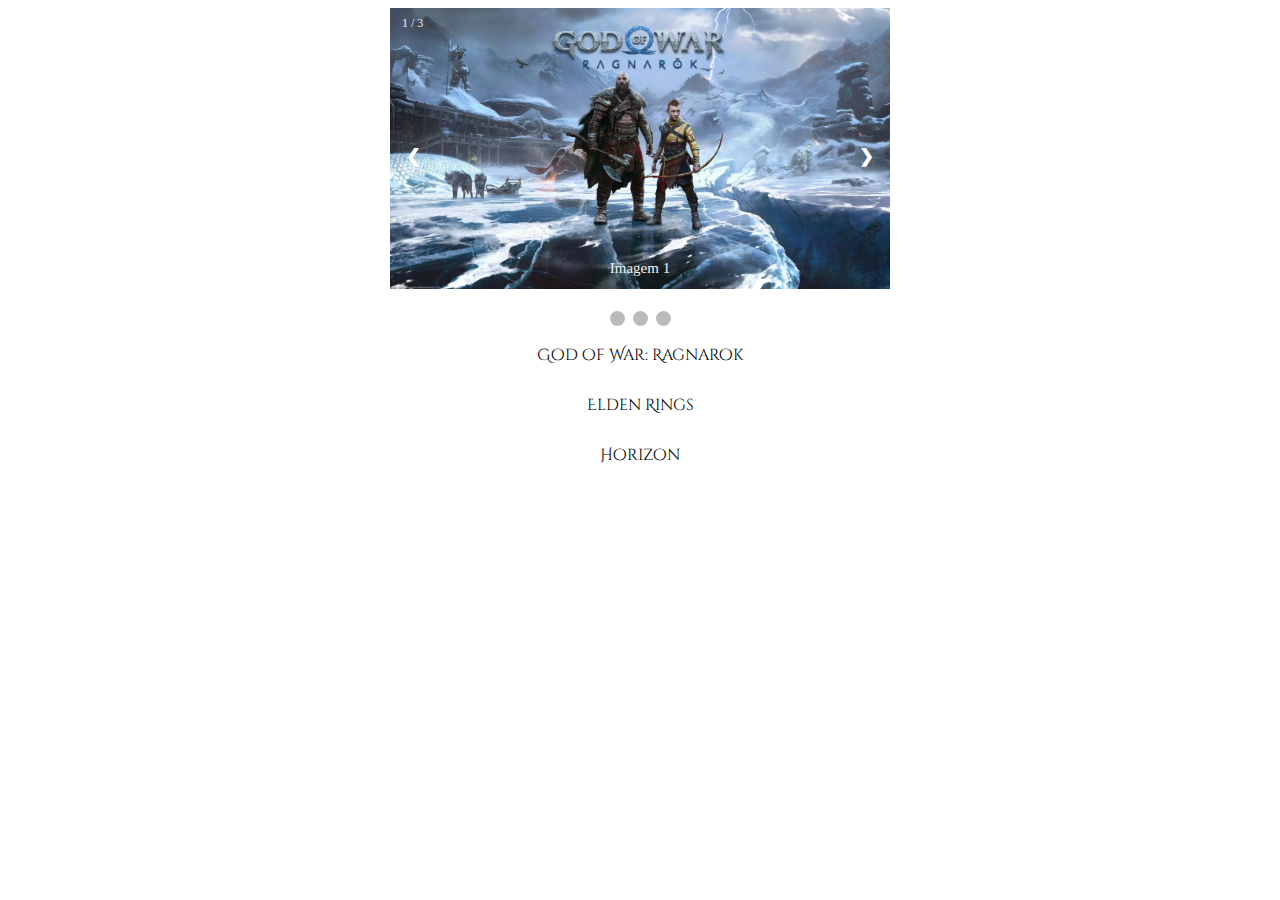
<file: Jogos/index.html>
<!DOCTYPE html>
<html lang="pt-br">

<head>
    <meta charset="UTF-8">
    <meta http-equiv="X-UA-Compatible" content="IE=edge">
    <meta name="viewport" content="width=device-width, initial-scale=1.0">
    <title>Jogos</title>
<link rel="stylesheet" href="_css/index.css">
</head>

<body>

    <div class="slideshow-container">
  
  
      <div class="mySlides fade">
        <div class="numbertext">1 / 3</div>
        <img src="assets/_imagens/imagens-index/gow2-index.jpg" style="width:100%">
        <div class="text">Imagem 1</div>
      </div>
  
      <div class="mySlides fade">
        <div class="numbertext">2 / 3</div>
        <img src="assets/_imagens/imagens-index/EldenRing2-index.jpg" style="width:100%">
        <div class="text">Imagem 2</div>
      </div>
  
      <div class="mySlides fade">
        <div class="numbertext">3 / 3</div>
        <img src="assets/_imagens/imagens-index/Horizon2-index.jpg" style="width:100%">
        <div class="text">Imagem 3</div>
      </div>

      <a class="prev" onclick="plusSlides(-1)">&#10094;</a>
      <a class="next" onclick="plusSlides(1)">&#10095;</a>
    </div>
    <br>
  
  
    <div style="text-align:center">
      <span class="dot" onclick="currentSlide(1)"></span>
      <span class="dot" onclick="currentSlide(2)"></span>
      <span class="dot" onclick="currentSlide(3)"></span>
    </div>
  
    <script>
  
      let slideIndex = 0;
      showSlides();
  
      function showSlides() {
        let i;
        let slides = document.getElementsByClassName("mySlides");
        for (i = 0; i < slides.length; i++) {
          slides[i].style.display = "none";
        }
        slideIndex++;
        if (slideIndex > slides.length) { slideIndex = 1 }
        slides[slideIndex - 1].style.display = "block";
        setTimeout(showSlides, 2000); // Change image every 5 seconds
      }
    </script>
    <nav>
        <ul>
            <li><a href="jogo1.html">God of War: Ragnarok</a></li>
            <li><a href="jogo2.html">Elden Rings</a></li>
            <li><a href="jogo3.html">Horizon</a></li>
        </ul>
    </nav>

    
</body>

</html>
</file>
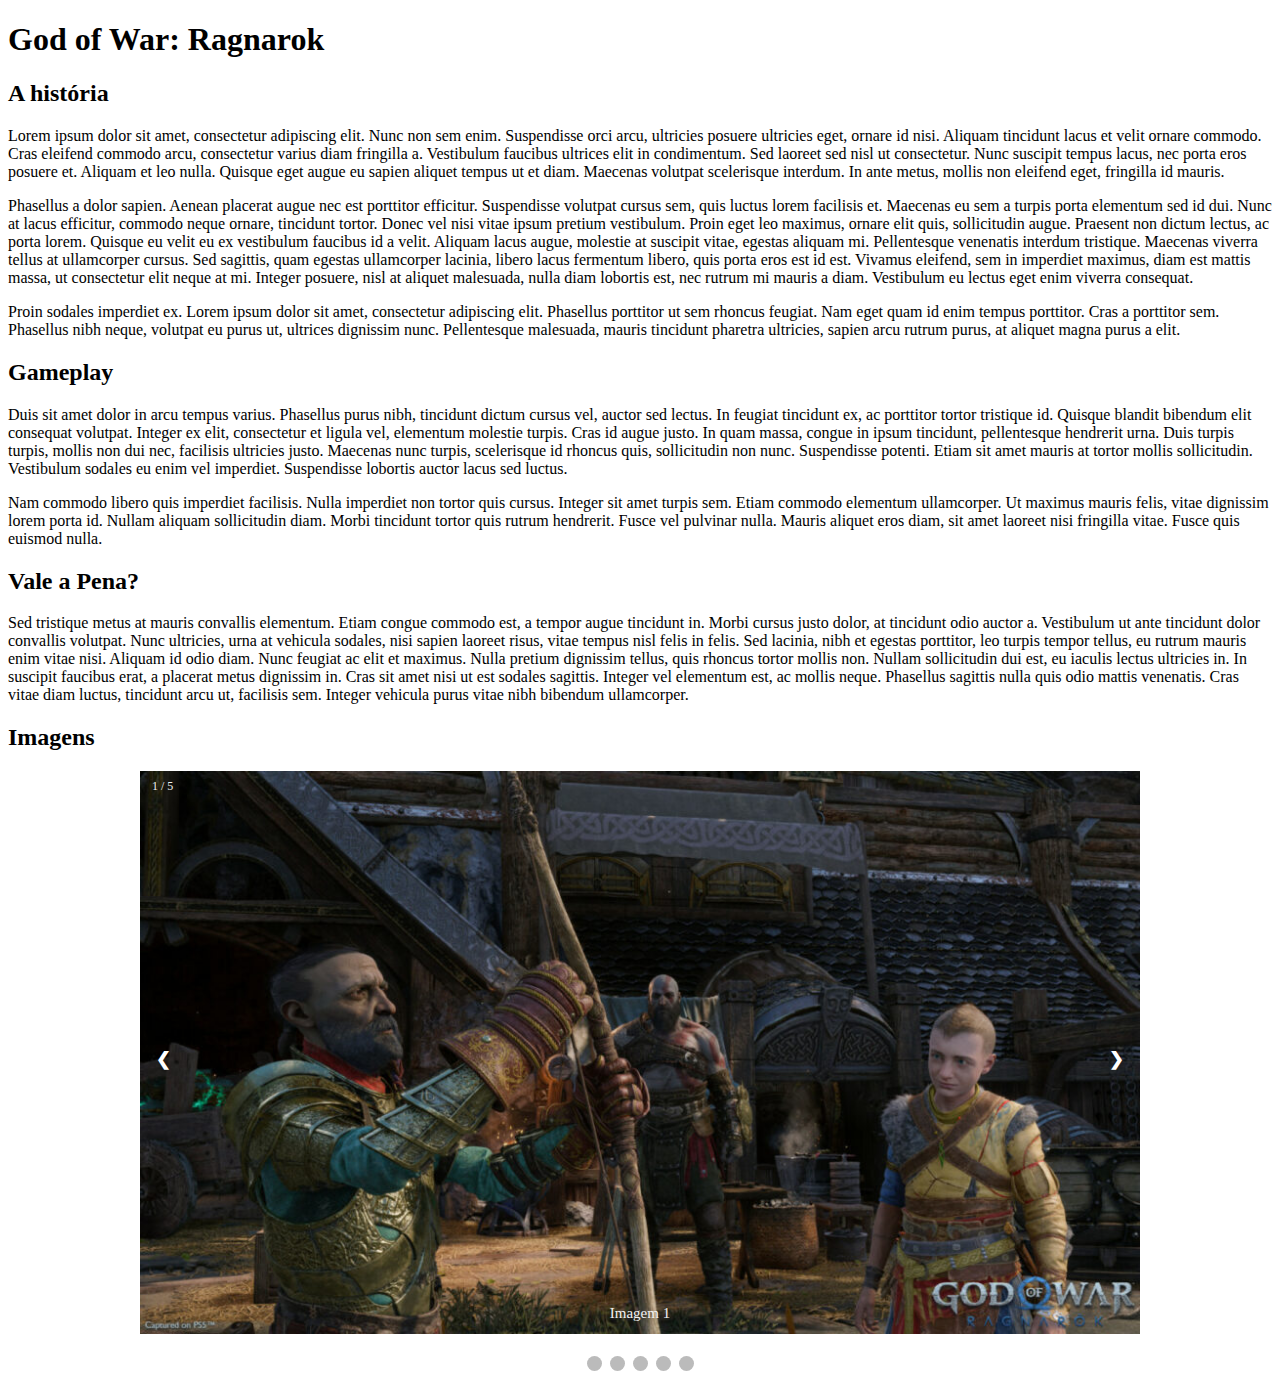
<file: Jogos/jogo1.html>
<!DOCTYPE html>
<html lang="pt-br">

<head>
  <meta charset="UTF-8">
  <meta http-equiv="X-UA-Compatible" content="IE=edge">
  <meta name="viewport" content="width=device-width, initial-scale=1.0">
  <title>God of War: Ragnarok</title>
  <link rel="stylesheet" href="assets/_css/jogo1.css">
</head>

<body>
  <h1>God of War: Ragnarok</h1>
  <h2>A história</h2>
  <p>Lorem ipsum dolor sit amet, consectetur adipiscing elit. Nunc non sem enim. Suspendisse orci arcu, ultricies
    posuere ultricies eget, ornare id nisi. Aliquam tincidunt lacus et velit ornare commodo. Cras eleifend commodo
    arcu, consectetur varius diam fringilla a. Vestibulum faucibus ultrices elit in condimentum. Sed laoreet sed
    nisl ut consectetur. Nunc suscipit tempus lacus, nec porta eros posuere et. Aliquam et leo nulla. Quisque eget
    augue eu sapien aliquet tempus ut et diam. Maecenas volutpat scelerisque interdum. In ante metus, mollis non
    eleifend eget, fringilla id mauris.</p>
  <p>Phasellus a dolor sapien. Aenean placerat augue nec est porttitor efficitur. Suspendisse volutpat cursus sem,
    quis luctus lorem facilisis et. Maecenas eu sem a turpis porta elementum sed id dui. Nunc at lacus efficitur,
    commodo neque ornare, tincidunt tortor. Donec vel nisi vitae ipsum pretium vestibulum. Proin eget leo maximus,
    ornare elit quis, sollicitudin augue. Praesent non dictum lectus, ac porta lorem. Quisque eu velit eu ex
    vestibulum faucibus id a velit. Aliquam lacus augue, molestie at suscipit vitae, egestas aliquam mi.
    Pellentesque venenatis interdum tristique. Maecenas viverra tellus at ullamcorper cursus. Sed sagittis, quam
    egestas ullamcorper lacinia, libero lacus fermentum libero, quis porta eros est id est. Vivamus eleifend, sem in
    imperdiet maximus, diam est mattis massa, ut consectetur elit neque at mi. Integer posuere, nisl at aliquet
    malesuada, nulla diam lobortis est, nec rutrum mi mauris a diam. Vestibulum eu lectus eget enim viverra
    consequat.

  </p>
  <p>Proin sodales imperdiet ex. Lorem ipsum dolor sit amet, consectetur adipiscing elit. Phasellus porttitor ut sem
    rhoncus feugiat. Nam eget quam id enim tempus porttitor. Cras a porttitor sem. Phasellus nibh neque, volutpat eu
    purus ut, ultrices dignissim nunc. Pellentesque malesuada, mauris tincidunt pharetra ultricies, sapien arcu
    rutrum purus, at aliquet magna purus a elit.

  </p>
  <h2>Gameplay</h2>
  <p>Duis sit amet dolor in arcu tempus varius. Phasellus purus nibh, tincidunt dictum cursus vel, auctor sed lectus.
    In feugiat tincidunt ex, ac porttitor tortor tristique id. Quisque blandit bibendum elit consequat volutpat.
    Integer ex elit, consectetur et ligula vel, elementum molestie turpis. Cras id augue justo. In quam massa,
    congue in ipsum tincidunt, pellentesque hendrerit urna. Duis turpis turpis, mollis non dui nec, facilisis
    ultricies justo. Maecenas nunc turpis, scelerisque id rhoncus quis, sollicitudin non nunc. Suspendisse potenti.
    Etiam sit amet mauris at tortor mollis sollicitudin. Vestibulum sodales eu enim vel imperdiet. Suspendisse
    lobortis auctor lacus sed luctus.</p>
  <p>Nam commodo libero quis imperdiet facilisis. Nulla imperdiet non tortor quis cursus. Integer sit amet turpis sem.
    Etiam commodo elementum ullamcorper. Ut maximus mauris felis, vitae dignissim lorem porta id. Nullam aliquam
    sollicitudin diam. Morbi tincidunt tortor quis rutrum hendrerit. Fusce vel pulvinar nulla. Mauris aliquet eros
    diam, sit amet laoreet nisi fringilla vitae. Fusce quis euismod nulla.</p>
  <h2>Vale a Pena?</h2>
  <p>Sed tristique metus at mauris convallis elementum. Etiam congue commodo est, a tempor augue tincidunt in. Morbi
    cursus justo dolor, at tincidunt odio auctor a. Vestibulum ut ante tincidunt dolor convallis volutpat. Nunc
    ultricies, urna at vehicula sodales, nisi sapien laoreet risus, vitae tempus nisl felis in felis. Sed lacinia,
    nibh et egestas porttitor, leo turpis tempor tellus, eu rutrum mauris enim vitae nisi. Aliquam id odio diam.
    Nunc feugiat ac elit et maximus. Nulla pretium dignissim tellus, quis rhoncus tortor mollis non. Nullam
    sollicitudin dui est, eu iaculis lectus ultricies in. In suscipit faucibus erat, a placerat metus dignissim in.
    Cras sit amet nisi ut est sodales sagittis. Integer vel elementum est, ac mollis neque. Phasellus sagittis nulla
    quis odio mattis venenatis. Cras vitae diam luctus, tincidunt arcu ut, facilisis sem. Integer vehicula purus
    vitae nibh bibendum ullamcorper.</p>
  <h2>Imagens</h2>
  <div class="slideshow-container">


    <div class="mySlides fade">
      <div class="numbertext">1 / 5</div>
      <img src="assets/_imagens/gow/gow1.jpg" style="width:100%">
      <div class="text">Imagem 1</div>
    </div>

    <div class="mySlides fade">
      <div class="numbertext">2 / 5</div>
      <img src="assets/_imagens/gow/gow2.jpg" style="width:100%">
      <div class="text">Imagem 2</div>
    </div>

    <div class="mySlides fade">
      <div class="numbertext">3 / 5</div>
      <img src="assets/_imagens/gow/gow3.jpg" style="width:100%">
      <div class="text">Imagem 3</div>
    </div>

    <div class="mySlides fade">
      <div class="numbertext">4 / 5</div>
      <img src="assets/_imagens/gow/gow4.jpg" style="width:100%">
      <div class="text">Imagem 4</div>
    </div>

    <div class="mySlides fade">
      <div class="numbertext">5 / 5</div>
      <img src="assets/_imagens/gow/gow5.jpg" style="width:100%">
      <div class="text">Imagem 5</div>
    </div>


    <a class="prev" onclick="plusSlides(-1)">&#10094;</a>
    <a class="next" onclick="plusSlides(1)">&#10095;</a>
  </div>
  <br>


  <div style="text-align:center">
    <span class="dot" onclick="currentSlide(1)"></span>
    <span class="dot" onclick="currentSlide(2)"></span>
    <span class="dot" onclick="currentSlide(3)"></span>
    <span class="dot" onclick="currentSlide(4)"></span>
    <span class="dot" onclick="currentSlide(5)"></span>
  </div>

  <script>

    let slideIndex = 0;
    showSlides();

    function showSlides() {
      let i;
      let slides = document.getElementsByClassName("mySlides");
      for (i = 0; i < slides.length; i++) {
        slides[i].style.display = "none";
      }
      slideIndex++;
      if (slideIndex > slides.length) { slideIndex = 1 }
      slides[slideIndex - 1].style.display = "block";
      setTimeout(showSlides, 2000); // Change image every 5 seconds
    }
  </script>
</body>

</html>
</file>
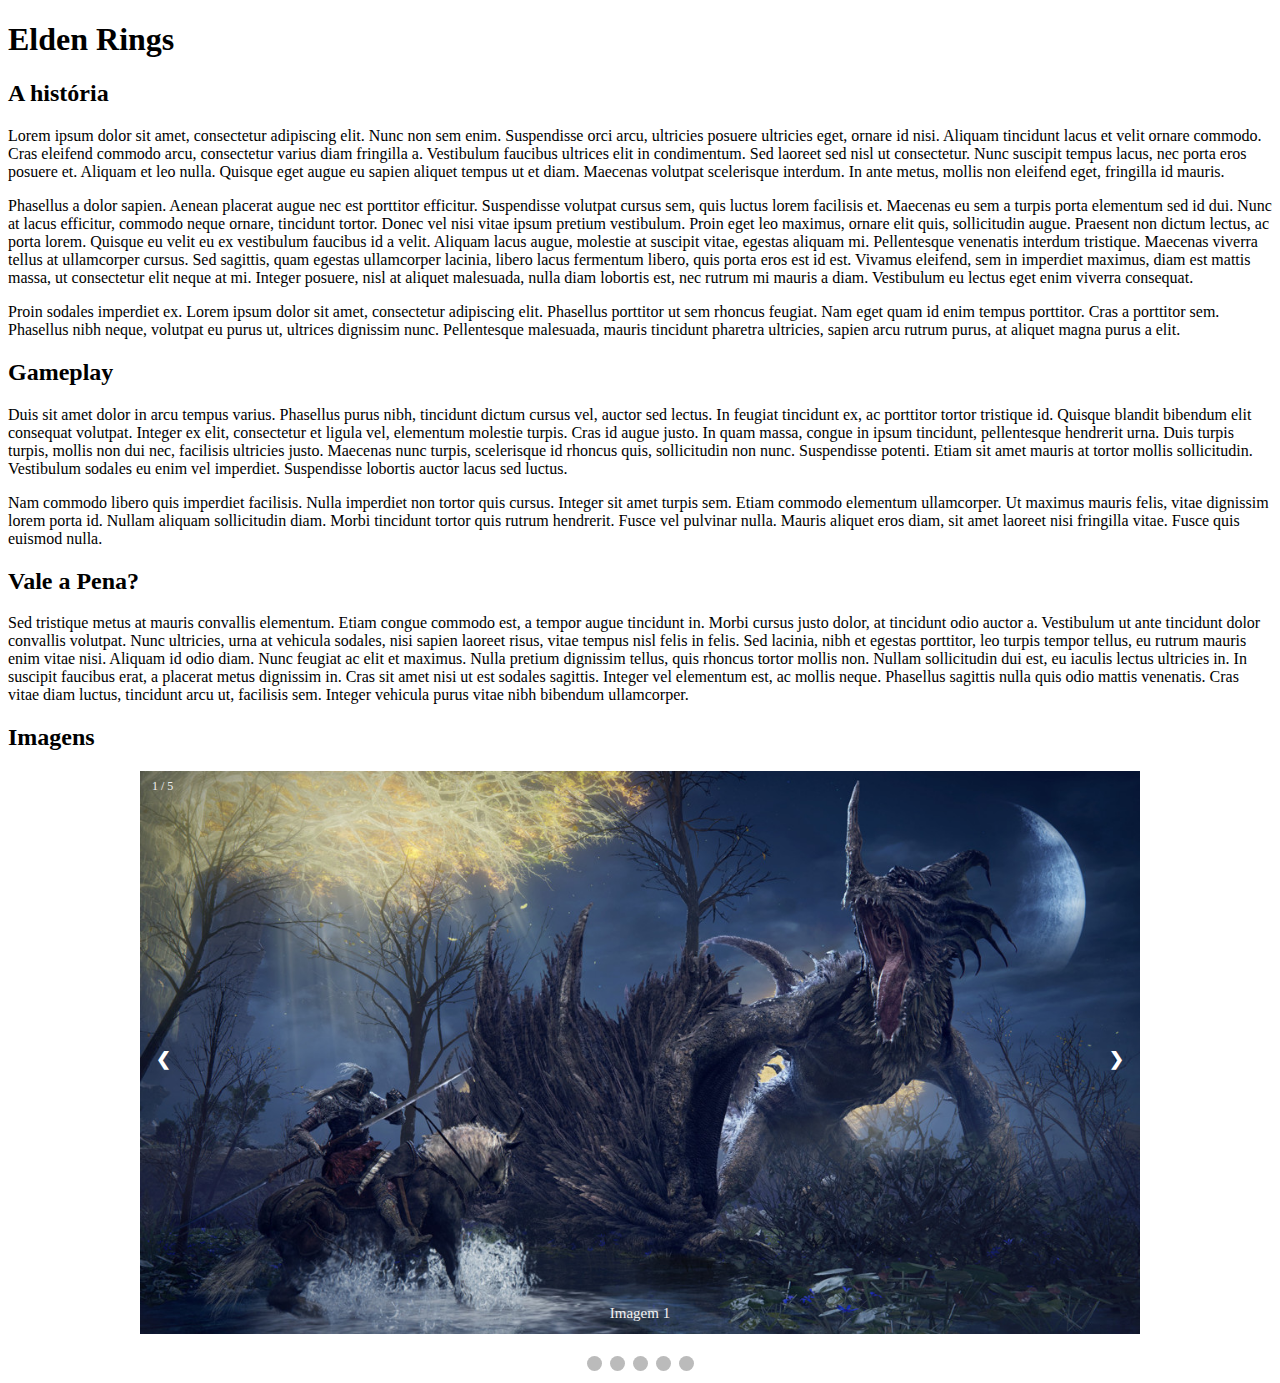
<file: Jogos/jogo2.html>
<!DOCTYPE html>
<html lang="pt-br">

<head>
    <meta charset="UTF-8">
    <meta http-equiv="X-UA-Compatible" content="IE=edge">
    <meta name="viewport" content="width=device-width, initial-scale=1.0">
    <title>Elden Ring</title>
    <link rel="stylesheet" href="assets/_css/jogo2.css">
</head>

<body>
    <h1>Elden Rings</h1>
    <h2>A história</h2>
    <p>Lorem ipsum dolor sit amet, consectetur adipiscing elit. Nunc non sem enim. Suspendisse orci arcu, ultricies
        posuere ultricies eget, ornare id nisi. Aliquam tincidunt lacus et velit ornare commodo. Cras eleifend commodo
        arcu, consectetur varius diam fringilla a. Vestibulum faucibus ultrices elit in condimentum. Sed laoreet sed
        nisl ut consectetur. Nunc suscipit tempus lacus, nec porta eros posuere et. Aliquam et leo nulla. Quisque eget
        augue eu sapien aliquet tempus ut et diam. Maecenas volutpat scelerisque interdum. In ante metus, mollis non
        eleifend eget, fringilla id mauris.</p>
    <p>Phasellus a dolor sapien. Aenean placerat augue nec est porttitor efficitur. Suspendisse volutpat cursus sem,
        quis luctus lorem facilisis et. Maecenas eu sem a turpis porta elementum sed id dui. Nunc at lacus efficitur,
        commodo neque ornare, tincidunt tortor. Donec vel nisi vitae ipsum pretium vestibulum. Proin eget leo maximus,
        ornare elit quis, sollicitudin augue. Praesent non dictum lectus, ac porta lorem. Quisque eu velit eu ex
        vestibulum faucibus id a velit. Aliquam lacus augue, molestie at suscipit vitae, egestas aliquam mi.
        Pellentesque venenatis interdum tristique. Maecenas viverra tellus at ullamcorper cursus. Sed sagittis, quam
        egestas ullamcorper lacinia, libero lacus fermentum libero, quis porta eros est id est. Vivamus eleifend, sem in
        imperdiet maximus, diam est mattis massa, ut consectetur elit neque at mi. Integer posuere, nisl at aliquet
        malesuada, nulla diam lobortis est, nec rutrum mi mauris a diam. Vestibulum eu lectus eget enim viverra
        consequat.

    </p>
    <p>Proin sodales imperdiet ex. Lorem ipsum dolor sit amet, consectetur adipiscing elit. Phasellus porttitor ut sem
        rhoncus feugiat. Nam eget quam id enim tempus porttitor. Cras a porttitor sem. Phasellus nibh neque, volutpat eu
        purus ut, ultrices dignissim nunc. Pellentesque malesuada, mauris tincidunt pharetra ultricies, sapien arcu
        rutrum purus, at aliquet magna purus a elit.

    </p>
    <h2>Gameplay</h2>
    <p>Duis sit amet dolor in arcu tempus varius. Phasellus purus nibh, tincidunt dictum cursus vel, auctor sed lectus.
        In feugiat tincidunt ex, ac porttitor tortor tristique id. Quisque blandit bibendum elit consequat volutpat.
        Integer ex elit, consectetur et ligula vel, elementum molestie turpis. Cras id augue justo. In quam massa,
        congue in ipsum tincidunt, pellentesque hendrerit urna. Duis turpis turpis, mollis non dui nec, facilisis
        ultricies justo. Maecenas nunc turpis, scelerisque id rhoncus quis, sollicitudin non nunc. Suspendisse potenti.
        Etiam sit amet mauris at tortor mollis sollicitudin. Vestibulum sodales eu enim vel imperdiet. Suspendisse
        lobortis auctor lacus sed luctus.</p>
    <p>Nam commodo libero quis imperdiet facilisis. Nulla imperdiet non tortor quis cursus. Integer sit amet turpis sem.
        Etiam commodo elementum ullamcorper. Ut maximus mauris felis, vitae dignissim lorem porta id. Nullam aliquam
        sollicitudin diam. Morbi tincidunt tortor quis rutrum hendrerit. Fusce vel pulvinar nulla. Mauris aliquet eros
        diam, sit amet laoreet nisi fringilla vitae. Fusce quis euismod nulla.</p>
    <h2>Vale a Pena?</h2>
    <p>Sed tristique metus at mauris convallis elementum. Etiam congue commodo est, a tempor augue tincidunt in. Morbi
        cursus justo dolor, at tincidunt odio auctor a. Vestibulum ut ante tincidunt dolor convallis volutpat. Nunc
        ultricies, urna at vehicula sodales, nisi sapien laoreet risus, vitae tempus nisl felis in felis. Sed lacinia,
        nibh et egestas porttitor, leo turpis tempor tellus, eu rutrum mauris enim vitae nisi. Aliquam id odio diam.
        Nunc feugiat ac elit et maximus. Nulla pretium dignissim tellus, quis rhoncus tortor mollis non. Nullam
        sollicitudin dui est, eu iaculis lectus ultricies in. In suscipit faucibus erat, a placerat metus dignissim in.
        Cras sit amet nisi ut est sodales sagittis. Integer vel elementum est, ac mollis neque. Phasellus sagittis nulla
        quis odio mattis venenatis. Cras vitae diam luctus, tincidunt arcu ut, facilisis sem. Integer vehicula purus
        vitae nibh bibendum ullamcorper.</p>
    <h2>Imagens</h2>
    <div class="slideshow-container">

       
        <div class="mySlides fade">
          <div class="numbertext">1 / 5</div>
          <img src="assets/_imagens/elden-ring/ER1.jpg" style="width:100%">
          <div class="text">Imagem 1</div>
        </div>
      
        <div class="mySlides fade">
          <div class="numbertext">2 / 5</div>
          <img src="assets/_imagens/elden-ring/er2.jpg" style="width:100%">
          <div class="text">Imagem 2</div>
        </div>
      
        <div class="mySlides fade">
          <div class="numbertext">3 / 5</div>
          <img src="assets/_imagens/elden-ring/er3.jpg" style="width:100%">
          <div class="text">Imagem 3</div>
        </div>
        
        <div class="mySlides fade">
            <div class="numbertext">4 / 5</div>
            <img src="assets/_imagens/elden-ring/er4.jpg" style="width:100%">
            <div class="text">Imagem 4</div>
          </div>
          
          <div class="mySlides fade">
            <div class="numbertext">5 / 5</div>
            <img src="assets/_imagens/elden-ring/er5.jpg" style="width:100%">
            <div class="text">Imagem 5</div>
          </div>
      
        
        <a class="prev" onclick="plusSlides(-1)">&#10094;</a>
        <a class="next" onclick="plusSlides(1)">&#10095;</a>
      </div>
      <br>
      
      
      <div style="text-align:center">
        <span class="dot" onclick="currentSlide(1)"></span>
        <span class="dot" onclick="currentSlide(2)"></span>
        <span class="dot" onclick="currentSlide(3)"></span>
        <span class="dot" onclick="currentSlide(4)"></span>
        <span class="dot" onclick="currentSlide(5)"></span>
      </div>

      <script>

      let slideIndex = 0;
showSlides();

function showSlides() {
  let i;
  let slides = document.getElementsByClassName("mySlides");
  for (i = 0; i < slides.length; i++) {
    slides[i].style.display = "none";
  }
  slideIndex++;
  if (slideIndex > slides.length) {slideIndex = 1}
  slides[slideIndex-1].style.display = "block";
  setTimeout(showSlides, 2000); // Change image every 5 seconds
}
      </script>
</body>

</html>
</file>
<file: Jogos/_css/index.css>
@import url('https://fonts.googleapis.com/css2?family=Cinzel+Decorative&display=swap');
ul {
  font-family: 'Cinzel Decorative', cursive;
    list-style-type: none;
    margin: 0;
    padding: 0;
      overflow: hidden;
      background-color: rgb(255, 255, 255) ;
}
li {
    float:unset
}
li a {
  display: block;
  color: rgb(0, 0, 0);
  text-align: center;
  padding: 14px 16px;
  text-decoration: none;
}
li a:hover {
  background-color: rgb(0, 0, 0);  
  color: red
}
* {box-sizing:border-box}

.slideshow-container {
  max-width: 500px;
  position: relative;
  margin: auto;
}

.mySlides {
  display: none;
}

.prev, .next {
  cursor: pointer;
  position: absolute;
  top: 50%;
  width: auto;
  margin-top: -22px;
  padding: 16px;
  color: white;
  font-weight: bold;
  font-size: 18px;
  transition: 0.6s ease;
  border-radius: 0 3px 3px 0;
  user-select: none;
}

.next {
  right: 0;
  border-radius: 3px 0 0 3px;
}


.prev:hover, .next:hover {
  background-color: rgba(0,0,0,0.8);
}

.text {
  color: #f2f2f2;
  font-size: 15px;
  padding: 8px 12px;
  position: absolute;
  bottom: 8px;
  width: 100%;
  text-align: center;
}


.numbertext {
  color: #f2f2f2;
  font-size: 12px;
  padding: 8px 12px;
  position: absolute;
  top: 0;
}

.dot {
  cursor: pointer;
  height: 15px;
  width: 15px;
  margin: 0 2px;
  background-color: #bbb;
  border-radius: 50%;
  display: inline-block;
  transition: background-color 0.6s ease;
}

.active, .dot:hover {
  background-color: #717171;
}

.fade {
  animation-name: fade;
  animation-duration: 1.5s;
}

@keyframes fade {
  from {opacity: .4}
  to {opacity: 1}
}
</file>
<file: Jogos/assets/_css/jogo1.css>
* {box-sizing:border-box}

.slideshow-container {
  max-width: 1000px;
  position: relative;
  margin: auto;
}

.mySlides {
  display: none;
}

.prev, .next {
  cursor: pointer;
  position: absolute;
  top: 50%;
  width: auto;
  margin-top: -22px;
  padding: 16px;
  color: white;
  font-weight: bold;
  font-size: 18px;
  transition: 0.6s ease;
  border-radius: 0 3px 3px 0;
  user-select: none;
}

.next {
  right: 0;
  border-radius: 3px 0 0 3px;
}


.prev:hover, .next:hover {
  background-color: rgba(0,0,0,0.8);
}

.text {
  color: #f2f2f2;
  font-size: 15px;
  padding: 8px 12px;
  position: absolute;
  bottom: 8px;
  width: 100%;
  text-align: center;
}


.numbertext {
  color: #f2f2f2;
  font-size: 12px;
  padding: 8px 12px;
  position: absolute;
  top: 0;
}

.dot {
  cursor: pointer;
  height: 15px;
  width: 15px;
  margin: 0 2px;
  background-color: #bbb;
  border-radius: 50%;
  display: inline-block;
  transition: background-color 0.6s ease;
}

.active, .dot:hover {
  background-color: #717171;
}

.fade {
  animation-name: fade;
  animation-duration: 1.5s;
}

@keyframes fade {
  from {opacity: .4}
  to {opacity: 1}
}
</file>
<file: Jogos/assets/_css/jogo2.css>
* {box-sizing:border-box}

/* Slideshow container */
.slideshow-container {
  max-width: 1000px;
  position: relative;
  margin: auto;
}

/* Hide the images by default */
.mySlides {
  display: none;
}

/* Next & previous buttons */
.prev, .next {
  cursor: pointer;
  position: absolute;
  top: 50%;
  width: auto;
  margin-top: -22px;
  padding: 16px;
  color: white;
  font-weight: bold;
  font-size: 18px;
  transition: 0.6s ease;
  border-radius: 0 3px 3px 0;
  user-select: none;
}

/* Position the "next button" to the right */
.next {
  right: 0;
  border-radius: 3px 0 0 3px;
}

/* On hover, add a black background color with a little bit see-through */
.prev:hover, .next:hover {
  background-color: rgba(0,0,0,0.8);
}

/* Caption text */
.text {
  color: #f2f2f2;
  font-size: 15px;
  padding: 8px 12px;
  position: absolute;
  bottom: 8px;
  width: 100%;
  text-align: center;
}

/* Number text (1/3 etc) */
.numbertext {
  color: #f2f2f2;
  font-size: 12px;
  padding: 8px 12px;
  position: absolute;
  top: 0;
}

/* The dots/bullets/indicators */
.dot {
  cursor: pointer;
  height: 15px;
  width: 15px;
  margin: 0 2px;
  background-color: #bbb;
  border-radius: 50%;
  display: inline-block;
  transition: background-color 0.6s ease;
}

.active, .dot:hover {
  background-color: #717171;
}

/* Fading animation */
.fade {
  animation-name: fade;
  animation-duration: 1.5s;
}

@keyframes fade {
  from {opacity: .4}
  to {opacity: 1}
}
</file>
